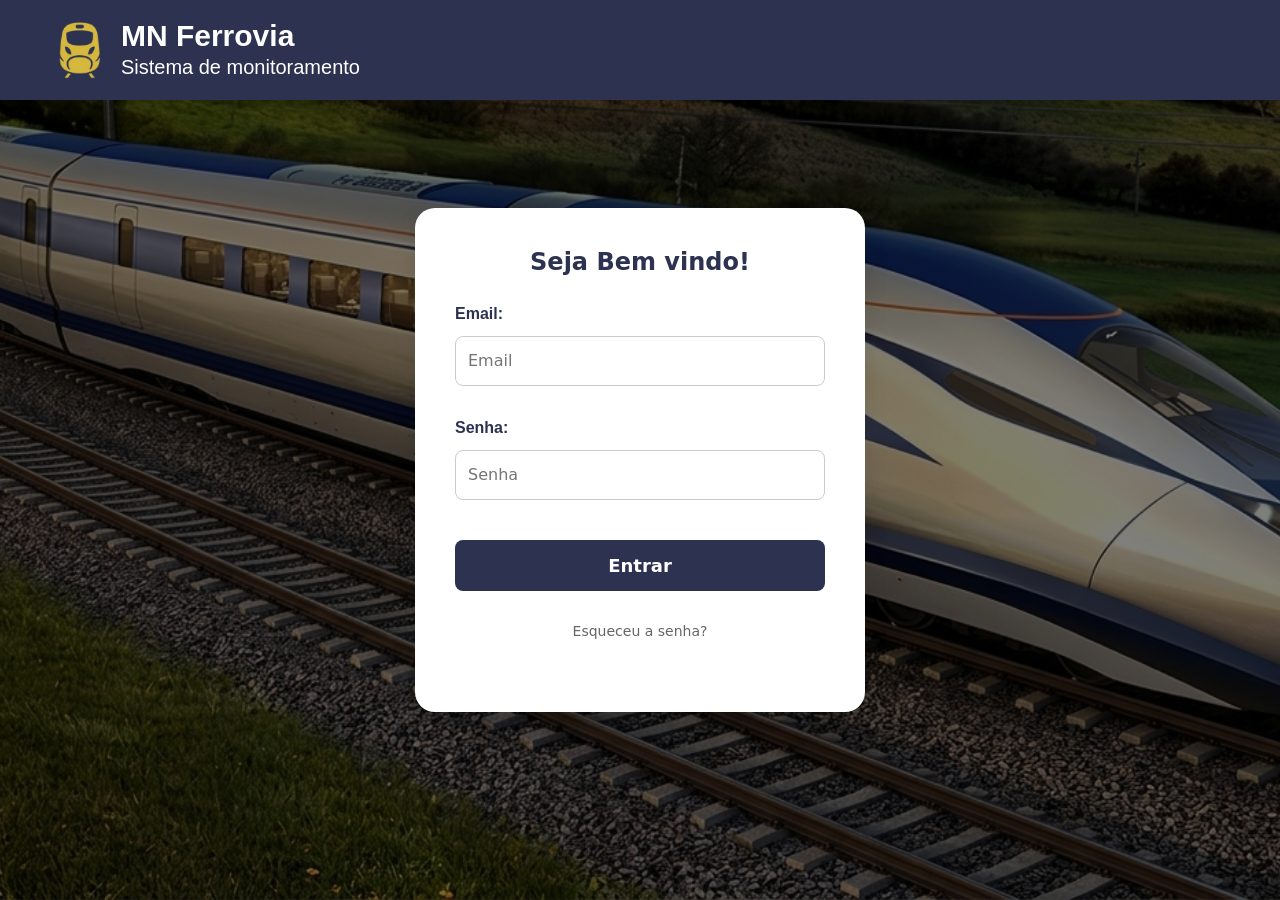
<file: index.html>
<html lang="en">
<head>
    <meta charset="UTF-8">
    <meta name="viewport" content="width=device-width, initial-scale=1.0">
    <title>Document</title>
</head>
<body>

    <script>
        window.location.href = "public/tela-login.html";
    </script>

</body>
</html>
</file>
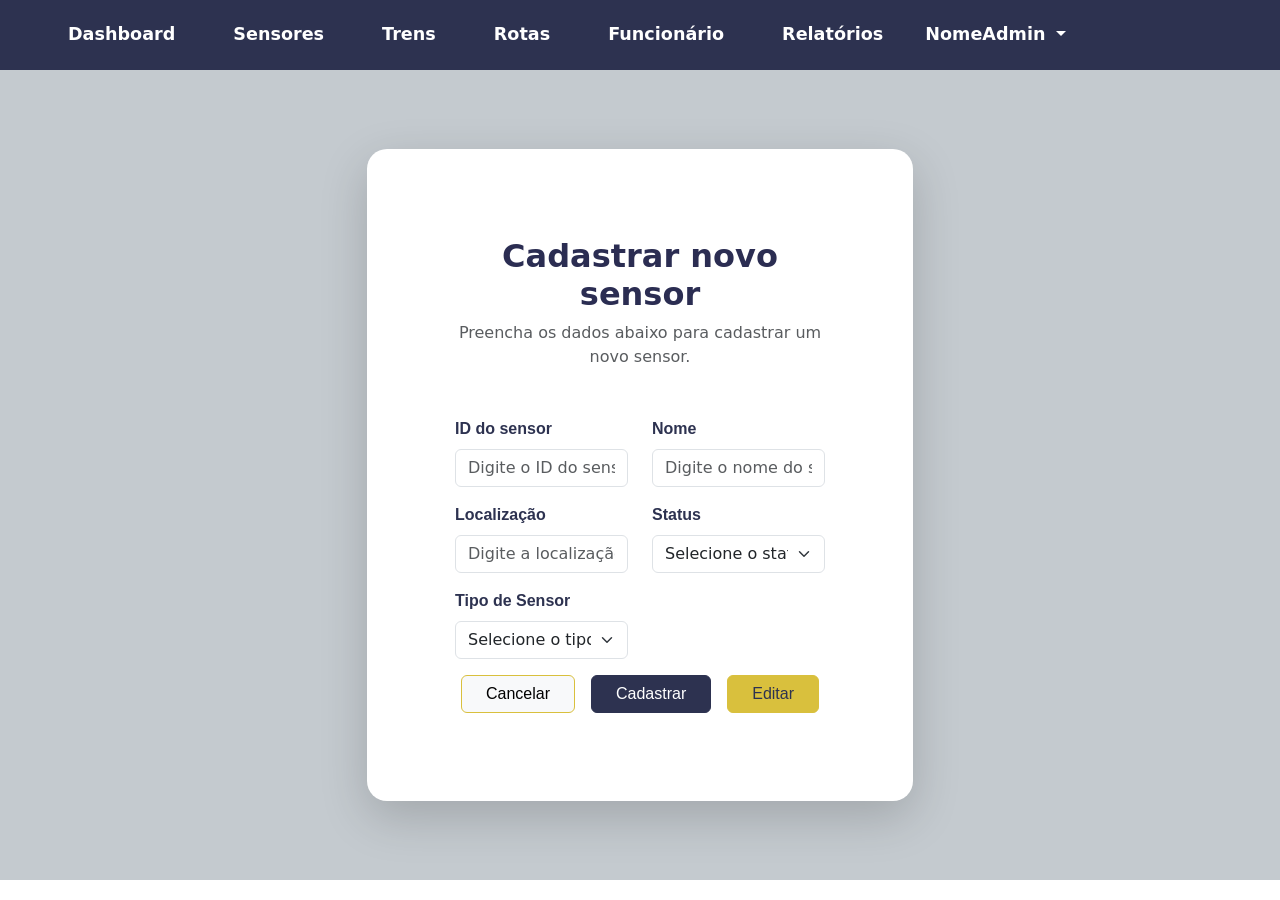
<file: public/cadastro-sensores.html>
<!DOCTYPE html>
<html lang="en">

<head>
    <meta charset="UTF-8">
    <meta name="viewport" content="width=device-width, initial-scale=1.0">
    <title>Cadastro de Sensores</title>
    <link href="https://cdn.jsdelivr.net/npm/bootstrap@5.3.8/dist/css/bootstrap.min.css" rel="stylesheet"
        integrity="sha384-sRIl4kxILFvY47J16cr9ZwB07vP4J8+LH7qKQnuqkuIAvNWLzeN8tE5YBujZqJLB" crossorigin="anonymous">
    <link rel="stylesheet" href="../assets/style/style.css">
</head>

<body class="pagina-cadastro-sensores">
    <nav class="navbar navbar-expand-lg navbar-dark">
        <div class="container-fluid">
            <button class="navbar-toggler" type="button" data-bs-toggle="collapse" data-bs-target="#navbarNav"
                aria-controls="navbarNav" aria-expanded="false" aria-label="Toggle navigation">
                <span class="navbar-toggler-icon"></span>
            </button>
            <div class="collapse navbar-collapse justify-content-between" id="navbar-Nav">
                <ul class="navbar-nav me-auto">
                    <li class="nav-item mx-3">
                        <a class="nav-link" href="tela-geral-home.html">Dashboard</a>
                    </li>
                    <li class="nav-item mx-3">
                        <a class="nav-link" href="tela-lista-sensores.html">Sensores</a>
                    </li>
                    <li class="nav-item mx-3">
                        <a class="nav-link" href="tela-lista-trens.html">Trens</a>
                    </li>
                    <li class="nav-item mx-3">
                        <a class="nav-link" href="tela-lista-rotas.html">Rotas</a>
                    </li>
                    <li class="nav-item mx-3">
                        <a class="nav-link" href="funcionarios-cadastrados.html">Funcionário</a>
                    </li>
                    <li class="nav-item mx-3">
                        <a class="nav-link" href="tela-relatorios.html">Relatórios</a>
                    </li>

                    <li class="nav-item dropdown">
                        <a class="nav-link dropdown-toggle" href="#" role="button" data-bs-toggle="dropdown"
                            aria-expanded="false">
                            NomeAdmin
                        </a>
                        <ul class="dropdown-menu">
                            <li><a class="dropdown-item" href="tela-login.html">Sair</a></li>
                        </ul>
                    </li>
                </ul>
            </div>
        </div>
    </nav>


   <div class="d-flex align-items-center justify-content-center pagina-cadastro-container">

        <div class="container">
            <div class="row justify-content-center">
                <div class="col-12 col-md-8 col-lg-6">

                    <div class="card shadow-lg border-0 card-cadastro">

                        <div class="card-body p-5">

                            <h2 class="card-title text-center fw-bold mb-2">Cadastrar novo sensor</h2>
                            <p class="text-center text-muted mb-5">Preencha os dados abaixo para cadastrar um novo sensor.</p>

                            <form id="form-cadastro">
                                <div class="row mb-3">
                                    <div class="col-md-6">
                                        <label class="form-label fw-bold">ID do sensor</label>
                                        <input type="text" id="id-sensor" class="form-control" placeholder="Digite o ID do sensor">
                                    </div>
                                    <div class="col-md-6">
                                        <label class="form-label fw-bold">Nome</label>
                                        <input type="text" id="nome-sensor" class="form-control" placeholder="Digite o nome do sensor">
                                    </div>
                                </div>

                                <div class="row mb-3">
                                    <div class="col-md-6">
                                        <label class="form-label fw-bold">Localização</label>
                                        <input type="text" id="localizacao-cadastro" class="form-control" placeholder="Digite a localização">
                                    </div>
                                    <div class="col-md-6">
                                        <label class="form-label fw-bold">Status</label>
                                        <select id="status-cadastro" class="form-select">
                                            <option value="" selected>Selecione o status</option>
                                            <option value="Ativo">Ativo</option>
                                            <option value="Inativo">Inativo</option>
                                        </select>
                                    </div>
                                </div>

                                <div class="row mb-3">
                                    <div class="col-md-6">
                                        <label class="form-label fw-bold">Tipo de Sensor</label>
                                        <select id="tipo-sensor" class="form-select">
                                            <option value="" selected>Selecione o tipo de sensor</option>
                                            <option value="Temperatura">Temperatura</option>
                                            <option value="Velocidade">Velocidade</option>
                                            <option value="Localizador">Localizador</option>
                                        </select>
                                    </div>
                                </div>

                                <div class="d-flex justify-content-center gap-3">
                                    <button type="button" id="botao-cancelar" class="btn btn-light border btn-custom">Cancelar</button>
                                    <button type="submit" id="envio-cadastro" class="btn btn-primary btn-custom">Cadastrar</button>
                                    <button type="button" id="botao-visualizar" class="btn btn-secondary btn-custom">Editar</button>
                                </div>
                            </form>

                        </div>
                    </div>
                </div>
            </div>
        </div>
    </div>
</file>
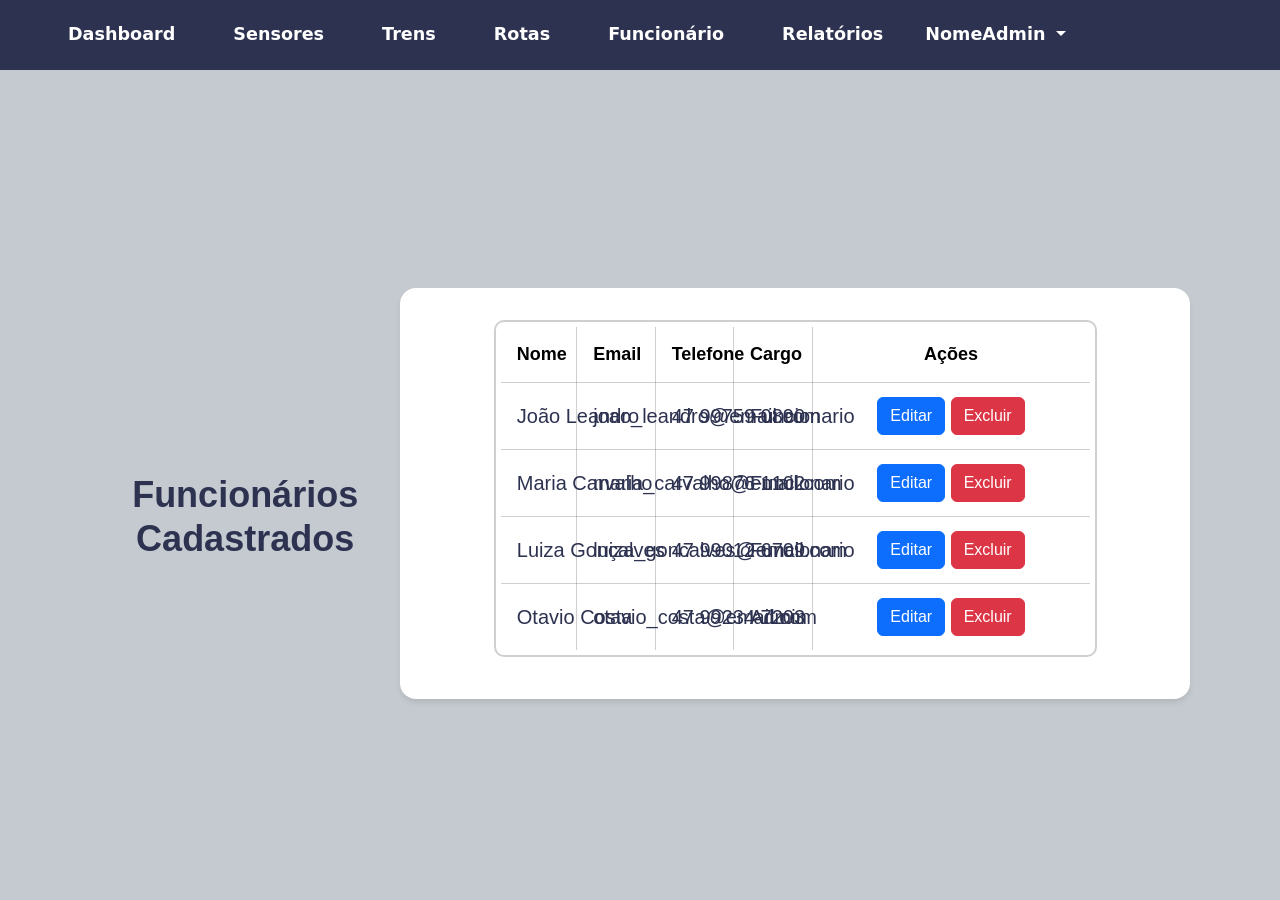
<file: public/funcionarios-cadastrados.html>
<!DOCTYPE html>
<html lang="en">

<head>
    <meta charset="UTF-8">
    <meta name="viewport" content="width=device-width, initial-scale=1.0">
    <title>Funcionários Cadastrados</title>
    <link href="https://cdn.jsdelivr.net/npm/bootstrap@5.3.8/dist/css/bootstrap.min.css" rel="stylesheet"
        integrity="sha384-sRIl4kxILFvY47J16cr9ZwB07vP4J8+LH7qKQnuqkuIAvNWLzeN8tE5YBujZqJLB" crossorigin="anonymous">
    <link rel="stylesheet" href="../assets/style/style.css">
</head>

<body class="pagina-funcionarios-cadastrados">
   <nav class="navbar navbar-expand-lg navbar-dark">
        <div class="container-fluid">
            <button class="navbar-toggler" type="button" data-bs-toggle="collapse" data-bs-target="#navbarNav"
                aria-controls="navbarNav" aria-expanded="false" aria-label="Toggle navigation">
                <span class="navbar-toggler-icon"></span>
            </button>
            <div class="collapse navbar-collapse justify-content-between" id="navbar-Nav">
                <ul class="navbar-nav me-auto">
                    <li class="nav-item mx-3">
                        <a class="nav-link" href="tela-geral-home.html">Dashboard</a>
                    </li>
                    <li class="nav-item mx-3">
                        <a class="nav-link" href="tela-lista-sensores.html">Sensores</a>
                    </li>
                    <li class="nav-item mx-3">
                        <a class="nav-link" href="tela-lista-trens.html">Trens</a>
                    </li>
                    <li class="nav-item mx-3">
                        <a class="nav-link" href="tela-lista-rotas.html">Rotas</a>
                    </li>
                    <li class="nav-item mx-3">
                        <a class="nav-link" href="funcionarios-cadastrados.html">Funcionário</a>
                    </li>
                    <li class="nav-item mx-3">
                        <a class="nav-link" href="tela-relatorios.html">Relatórios</a>
                    </li>

                    <li class="nav-item dropdown">
                        <a class="nav-link dropdown-toggle" href="#" role="button" data-bs-toggle="dropdown"
                            aria-expanded="false">
                            NomeAdmin
                        </a>
                        <ul class="dropdown-menu">
                            <li><a class="dropdown-item" href="tela-login.html">Sair</a></li>
                        </ul>
                    </li>
                </ul>
            </div>
        </div>
    </nav>


    <main class="container mt-4">
        <h1>Funcionários Cadastrados</h1>
        <hr class="linha-decorativa-2">
        <div class="container-branco">
            <div class="borda-tabela">
                <table class="table table-bordered">
                    <thead>
                        <tr>
                            <th>Nome</th>
                            <th>Email</th>
                            <th>Telefone</th>
                            <th>Cargo</th>
                            <th>Ações</th>
                        </tr>
                    </thead>
                    <tbody>
                        <tr>
                            <td>João Leandro</td>
                            <td>joao_leandro@email.com</td>
                            <td>47 99759 0890</td>
                            <td>Funcionario</td>
                            <td>
                                <button class="btn btn-primary">Editar</button>
                                <button class="btn btn-danger">Excluir</button>
                            </td>
                        </tr>
                        <tr>
                            <td>Maria Carvalho</td>
                            <td>maria_carvalho@email.com</td>
                            <td>47 99876 1102</td>
                            <td>Funcionario</td>
                            <td>
                                <button class="btn btn-primary">Editar</button>
                                <button class="btn btn-danger">Excluir</button>
                            </td>
                        </tr>
                        <tr>
                            <td>Luiza Gonçalves</td>
                            <td>luiza_goncalves@email.com</td>
                            <td>47 99012 6709</td>
                            <td>Funcionario</td>
                            <td>
                                <button class="btn btn-primary">Editar</button>
                                <button class="btn btn-danger">Excluir</button>
                            </td>
                        </tr>
                        <tr>
                            <td>Otavio Costa</td>
                            <td>otavio_costa@email.com</td>
                            <td>47 99234 7203</td>
                            <td>Admin</td>
                            <td>
                                <button class="btn btn-primary">Editar</button>
                                <button class="btn btn-danger">Excluir</button>
                            </td>
                        </tr>
                    </tbody>
                </table>
            </div>
        </div>
    </main>
</body>

</html>
</file>
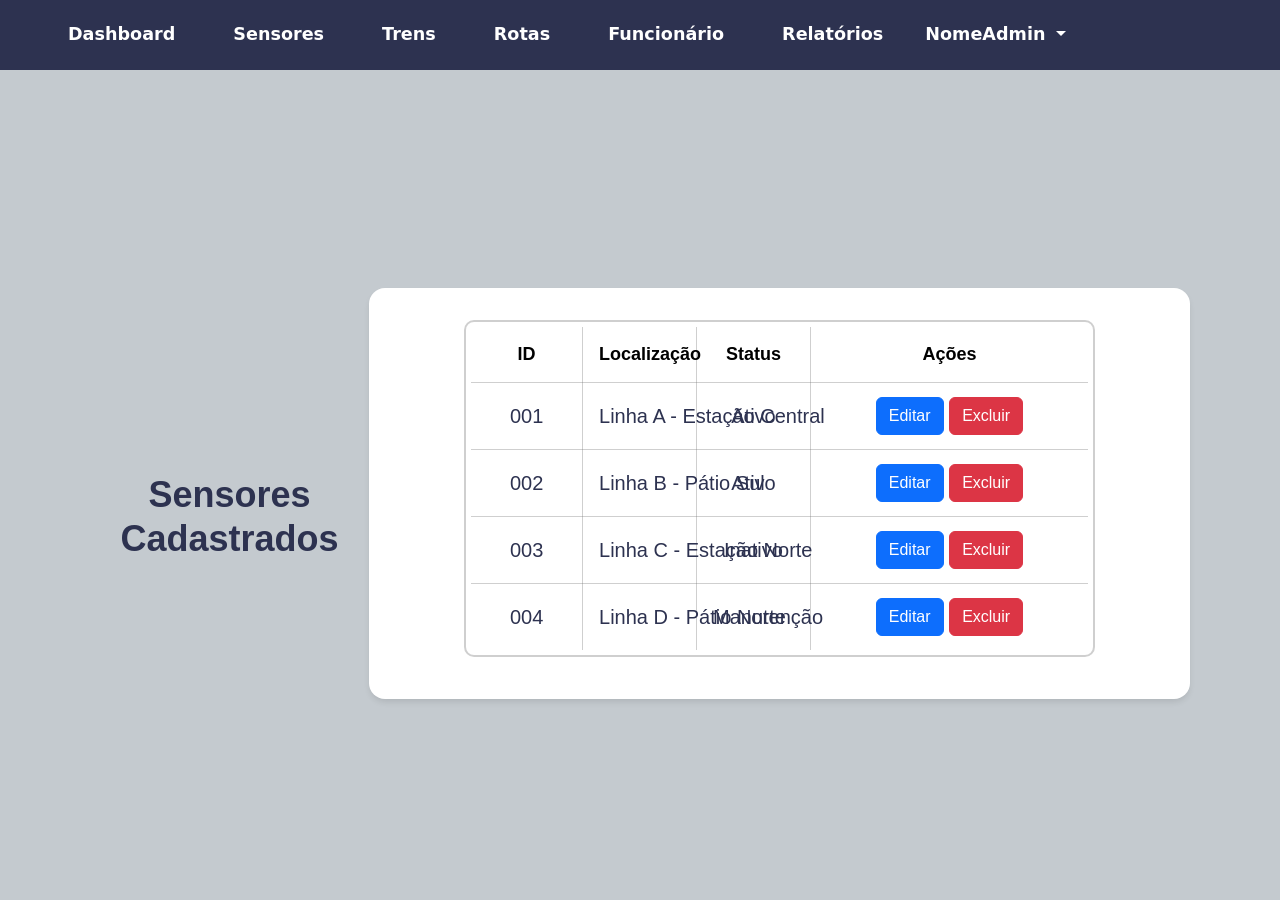
<file: public/tela-lista-sensores.html>
<!DOCTYPE html>
<html lang="en">

<head>
    <meta charset="UTF-8">
    <meta name="viewport" content="width=device-width, initial-scale=1.0">
    <title>Funcionários Cadastrados</title>
    <link href="https://cdn.jsdelivr.net/npm/bootstrap@5.3.8/dist/css/bootstrap.min.css" rel="stylesheet"
        integrity="sha384-sRIl4kxILFvY47J16cr9ZwB07vP4J8+LH7qKQnuqkuIAvNWLzeN8tE5YBujZqJLB" crossorigin="anonymous">
    <link rel="stylesheet" href="../assets/style/style.css">
</head>

<body class="pagina-funcionarios-cadastrados">
    <nav class="navbar navbar-expand-lg navbar-dark">
        <div class="container-fluid">
            <button class="navbar-toggler" type="button" data-bs-toggle="collapse" data-bs-target="#navbarNav"
                aria-controls="navbarNav" aria-expanded="false" aria-label="Toggle navigation">
                <span class="navbar-toggler-icon"></span>
            </button>
            <div class="collapse navbar-collapse justify-content-between" id="navbar-Nav">
                <ul class="navbar-nav me-auto">
                    <li class="nav-item mx-3">
                        <a class="nav-link" href="tela-geral-home.html">Dashboard</a>
                    </li>
                    <li class="nav-item mx-3">
                        <a class="nav-link" href="tela-lista-sensores.html">Sensores</a>
                    </li>
                    <li class="nav-item mx-3">
                        <a class="nav-link" href="tela-lista-trens.html">Trens</a>
                    </li>
                    <li class="nav-item mx-3">
                        <a class="nav-link" href="tela-lista-rotas.html">Rotas</a>
                    </li>
                    <li class="nav-item mx-3">
                        <a class="nav-link" href="funcionarios-cadastrados.html">Funcionário</a>
                    </li>
                    <li class="nav-item mx-3">
                        <a class="nav-link" href="tela-relatorios.html">Relatórios</a>
                    </li>

                    <li class="nav-item dropdown">
                        <a class="nav-link dropdown-toggle" href="#" role="button" data-bs-toggle="dropdown"
                            aria-expanded="false">
                            NomeAdmin
                        </a>
                        <ul class="dropdown-menu">
                            <li><a class="dropdown-item" href="tela-login.html">Sair</a></li>
                        </ul>
                    </li>
                </ul>
            </div>
        </div>
    </nav>


    <main class="container mt-4">
        <h1>Sensores Cadastrados</h1>
        <hr class="linha-decorativa-2">
        <div class="container-branco">
            <div class="borda-tabela">
                <table class="table table-bordered">
                    <thead>
                        <tr>
                            <th>ID</th>
                            <th>Localização</th>
                            <th>Status</th>
                            <th>Ações</th>
                        </tr>
                    </thead>
                    <tbody>
                        <tr>
                            <td>001</td>
                            <td>Linha A - Estação Central</td>
                            <td>Ativo</td>
                            <td>
                                <button class="btn btn-primary">Editar</button>
                                <button class="btn btn-danger">Excluir</button>
                            </td>
                        </tr>
                        <tr>
                            <td>002</td>
                            <td>Linha B - Pátio Sul</td>
                            <td>Ativo</td>
                            <td>
                                <button class="btn btn-primary">Editar</button>
                                <button class="btn btn-danger">Excluir</button>
                            </td>
                        </tr>
                        <tr>
                            <td>003</td>
                            <td>Linha C - Estação Norte</td>
                            <td>Inativo</td>
                            <td>
                                <button class="btn btn-primary">Editar</button>
                                <button class="btn btn-danger">Excluir</button>
                            </td>
                        </tr>
                        <tr>
                            <td>004</td>
                            <td>Linha D - Pátio Norte</td>
                            <td>Manutenção</td>
                            <td>
                                <button class="btn btn-primary">Editar</button>
                                <button class="btn btn-danger">Excluir</button>
                            </td>
                        </tr>
                    </tbody>
                </table>
            </div>
        </div>
    </main>
</body>

</html>
</file>
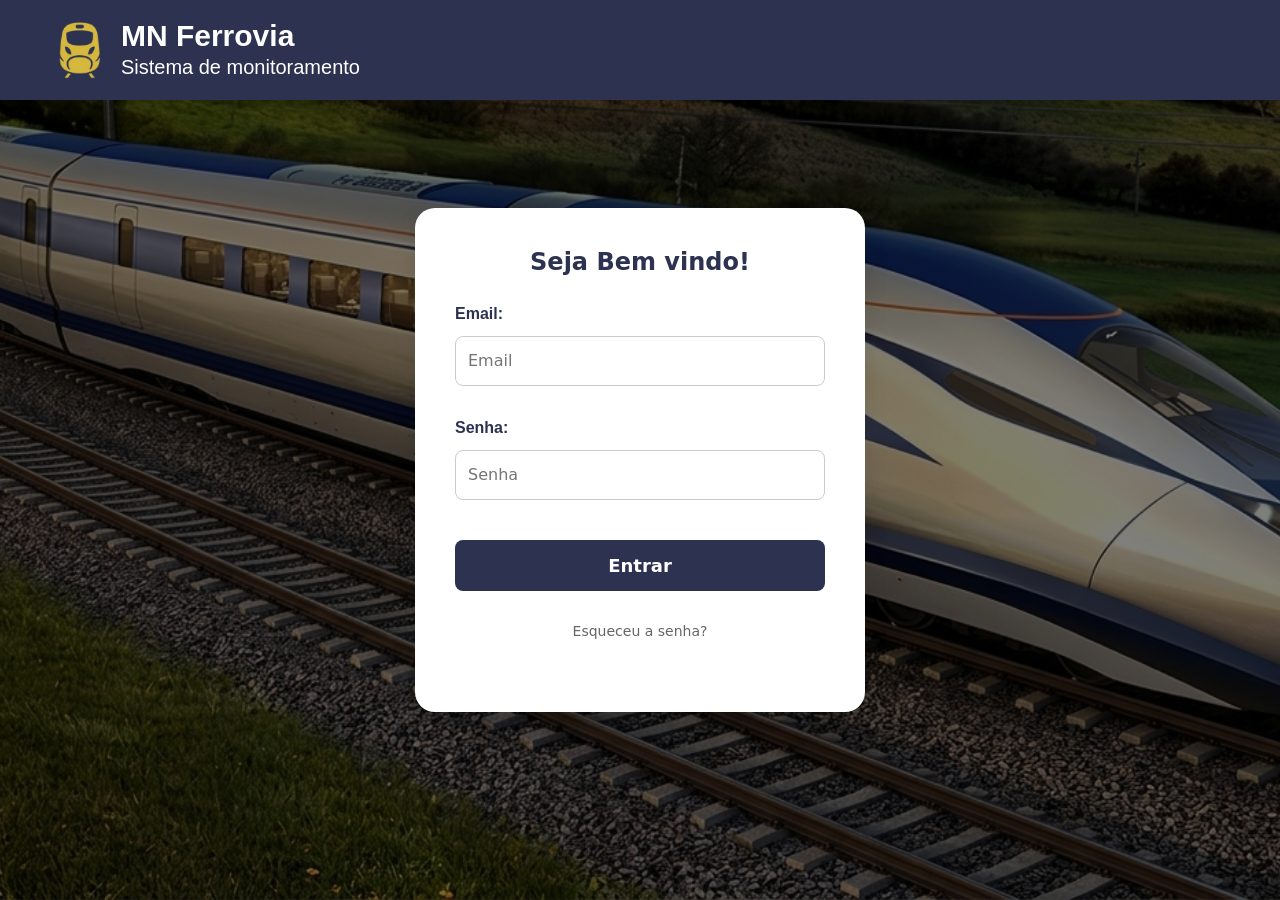
<file: public/tela-login.html>
<html lang="en">

<head>
    <meta charset="UTF-8">
    <meta name="viewport" content="width=device-width, initial-scale=1.0">
    <title>Tela de Login</title>
    <link href="https://cdn.jsdelivr.net/npm/bootstrap@5.3.8/dist/css/bootstrap.min.css" rel="stylesheet"
        integrity="sha384-sRIl4kxILFvY47J16cr9ZwB07vP4J8+LH7qKQnuqkuIAvNWLzeN8tE5YBujZqJLB" crossorigin="anonymous">
    <link rel="stylesheet" href="../assets/style/style.css">
</head>

<body class="pagina_login">

    <header class="meu_header">

        <div class="cabecalho">
            <img src="../assets/img/tela-login/imagem trem.png" alt="imagem do trem" class="imagem_trem">
            <div class="texto_cabecalho">
                <h1 class="titulo_mn">MN Ferrovia</h1>
                <p class="subtitulo_mn">Sistema de monitoramento</p>
            </div>
        </div>
    </header>

    <main class="main_content container-fluid">
        <div class="text-end">
            <h2 id="titulo">Seja Bem vindo!</h2>
            <form id="form-login">
                <div id="c-email" class="conjunto">
                    <label for="email">Email:</label>
                    <input type="email" id="email" placeholder="Email" required>
                </div>
                <div id="c-senha" class="conjunto">
                    <label for="senha">Senha:</label>
                    <input type="password" id="senha" placeholder="Senha" required>
                </div>
                <button id="botao-envio" type="submit">Entrar</button>

                <div id="mensagem"></div>
                <div class="toggle" id="toggle">
                    <p> Esqueceu a senha?</p>
            </form>
        </div>
        </div>
    </main>

    <footer>

    </footer>


    <script src="../script/tela-login.js"></script>
    <script src="https://cdn.jsdelivr.net/npm/bootstrap@5.3.8/dist/js/bootstrap.bundle.min.js"
        integrity="sha384-FKyoEForCGlyvwx9Hj09JcYn3nv7wiPVlz7YYwJrWVcXK/BmnVDxM+D2scQbITxI"
        crossorigin="anonymous"></script>

</body>

</html>
</file>
<file: assets/style/style.css>
:root {
    --cor-fundo-1: #2D3250;
    --cor-fundo-2: #c4cacf;
    --cor-fundo-3: #d9c03d;
    --cor-fundo-4: #ffffff;
    --cor-texto-1: #ffffff;
    --cor-texto-2: #2d3250;


}

.pagina_login {
    background-image: url('../img/tela-login/imagem-de-fundo.png');
    background-size: cover;
    background-position: center;
    background-image: linear-gradient(rgba(0, 0, 0, 0.5), rgba(0, 0, 0, 0.5)), url('../img/tela-login/imagem-de-fundo.png');
    margin: 0;
    padding: 0;
    display: flex;
    flex-direction: column;
    /* Header em cima, Form embaixo */
    min-height: 100vh;
    box-sizing: border-box;
}

.meu_header {
    background-color: var(--cor-fundo-1);
    /* Seu azul #2D3250 */
    width: 100%;
    padding: 15px 40px;
    display: flex;
    align-items: center;
}

.cabecalho {
    display: flex;
    align-items: center;
}

.bloco-texto {
    display: flex;
    flex-direction: column;
    gap: 5px;
}

.titulo_mn {
    color: var(--cor-texto-1) !important;
    font-size: 30px;
    font-weight: bold;
    margin: 0;
    /* Remove o espaço extra que empurra o texto */
    line-height: 1.1;
    /* Ajusta a altura da linha para ficarem próximos */
    font-family: 'Verdana', sans-serif;

}

.subtitulo_mn {
    color: var(--cor-texto-1) !important;
    font-size: 20px;
    margin: 0;
    /* Remove o espaço extra */
    font-weight: none;
    font-family: 'Trebuchet MS', sans-serif;
}

.imagem_trem {
    height: 70px;
    /* Ajuste conforme o tamanho do seu ícone */
    width: auto;
}

.main_content {
    display: flex !important;
    justify-content: center !important;
    /* Empurra todo o conteúdo para a DIREITA */
    align-items: center;
    /* Centraliza verticalmente */
    min-height: 80vh;
    /* Garante altura para centralizar */

    /* Dá uma margem da borda direita da tela */
}

/* Estilo do Card (Container do Form) */
.text-end {
    background-color: var(--cor-fundo-4);
    width: 100%;
    max-width: 450px;
    padding: 40px;
    border-radius: 20px;
    box-shadow: 0 10px 25px rgba(0, 0, 0, 0.1);
    z-index: 2;
    /* Garante que o card fique acima da imagem do trem */
}

/* Título dentro do form */
#titulo {
    color: var(--cor-texto-2);
    margin-bottom: 25px;
    font-size: 24px;
    font-weight: bold;
    text-align: center;
}

/* Espaçamento dos blocos de input */
#form-login div {
    margin-bottom: 30px;
}

/* Estilo das Labels */
label {
    display: block;
    margin-bottom: 10px;
    color: var(--cor-texto-2);
    font-weight: bold;
    text-align: left;
    font-family: 'Trebuchet MS', sans-serif;
}

/* Estilo das Caixas de Entrada */
input {
    width: 100%;
    padding: 12px;
    border: 1px solid #ccc;
    border-radius: 8px;
    font-size: 16px;
}

/* Estilo do Botão */
#botao-envio {
    width: 100%;
    padding: 12px;
    background-color: var(--cor-fundo-1);
    color: var(--cor-texto-1);
    border: none;
    border-radius: 8px;
    font-size: 18px;
    font-weight: bold;
    cursor: pointer;
    margin-top: 10px;
}

/* Link de esqueceu a senha */
.toggle {
    text-align: center;
    margin-top: 15px;
    color: #666;
    font-size: 14px;
}

/*-----------------------------------------------------------------------------------------------------------------------------------------------------------------------------*/

/*Tela de cadastro de funcionário*/

.pagina_cadastro_user {
    background: var(--cor-fundo-2) !important;
    margin: 0;
    padding: 0;
    display: flex;
    flex-direction: column;
    /* Header em cima, Form embaixo */
    min-height: 100vh;
    box-sizing: border-box;
}

.card-cadastro {
    background-color: var(--cor-fundo-4);
    width: 100%;
    max-width: 600px;
    padding: 40px;
    border-radius: 20px;
    box-shadow: 0 10px 25px rgba(0, 0, 0, 0.219);
    margin: auto;
}

/*-----------------------------------------------------------------------------------------------------------------------------------------------------------------------------*/

/*Tela home */


.pagina-home {
    background-color: #d2d4d6 !important;
    margin: 0;
    padding: 0;
    width: 100%;
    min-height: 100vh;
    color: #2d3250;
}

.navbar {
    background-color: #2d3250 !important;
    padding: 16px 32px;
    width: 100%;
    min-height: 70px;
}

.navbar-nav {
    color: #fff !important;
    font-weight: bold;
    font-size: 22px;
    gap: 10px;
    align-items: center;
}

.navbar-nav .nav-link {
    color: #fff !important;
    font-size: 1.1rem;
    line-height: 1.2;
}

.navbar-nav .nav-link:hover {
    color: #d9c03d !important;
}

.container-principal {
    max-width: 1300px;
    margin: 0 auto;
    padding: 20px 20px 50px;
    padding-top: 90px;
}

.welcome-panel {
    padding-left: 24px;
    margin-top: 0;
    margin-bottom: 26px;
    display: flex;
    flex-direction: column;
    align-items: center;
    text-align: center;
}

.boas-vindas {
    color: #2d3250;
    font-size: clamp(2.2rem, 3vw, 4rem);
    font-family: 'Verdana', sans-serif;
    font-weight: 700;
    line-height: 1.05;
    margin: 0;
}

.texto-home {
    color: #2d3250;
    font-size: clamp(1.7rem, 2vw, 2.7rem);
    font-family: 'Trebuchet MS', sans-serif;
    font-weight: 600;
    margin: 16px 0 0;
}

.linha-decorativa {
    border: none;
    height: 4px;
    background-color: #d9c03d;
    width: 110px;
    margin: 26px auto 0;
}

.dashboard-row {
    display: flex;
    align-items: stretch;
    justify-content: center;
    gap: 28px;
    margin-top: 14px;
}

.weather-card {
    flex: 1.25;
    background: linear-gradient(180deg, rgba(255,255,255,0.92), rgba(245,246,250,0.82));
    border: 1px solid rgba(45, 50, 80, 0.08);
    border-radius: 26px;
    padding: 22px 26px 18px;
    box-shadow: 0 18px 34px rgba(45, 50, 80, 0.08);
}

.report-panel {
    flex: 1;
    min-height: 220px;
    background: linear-gradient(180deg, rgba(255,255,255,0.86), rgba(245,246,250,0.76));
    border: 1px solid rgba(45, 50, 80, 0.08);
    border-radius: 26px;
    box-shadow: 0 18px 34px rgba(45, 50, 80, 0.07);
    padding: 24px 26px 18px;
    position: relative;
}

.report-panel h3 {
    margin: 0;
    font-size: clamp(2rem, 2vw, 2.8rem);
    color: #2d3250;
    font-weight: 700;
}

.report-graphic {
    display: grid;
    grid-template-columns: 1.5fr 1fr;
    align-items: center;
    gap: 12px;
    margin-top: 14px;
}

.line-chart {
    position: relative;
    height: 110px;
    border-left: 1px solid rgba(45, 50, 80, 0.35);
    border-bottom: 1px solid rgba(45, 50, 80, 0.35);
    background: linear-gradient(to top, rgba(45, 50, 80, 0.04), rgba(45, 50, 80, 0));
    border-radius: 10px;
    overflow: hidden;
}

.line-chart svg {
    width: 100%;
    height: 100%;
    display: block;
}

.chart-legend {
    display: flex;
    flex-direction: column;
    align-items: flex-start;
    gap: 8px;
    font-size: 0.8rem;
    color: #2d3250;
    font-weight: 600;
}

.legend-item {
    display: flex;
    align-items: center;
    gap: 8px;
}

.legend-item span {
    width: 12px;
    height: 12px;
    border-radius: 50%;
    display: inline-block;
}

.carousel-card,
.card-botao {
    background: linear-gradient(180deg, rgba(255,255,255,0.9), rgba(245,246,250,0.75)) !important;
    border: 1px solid rgba(45, 50, 80, 0.08) !important;
    border-radius: 22px !important;
    box-shadow: 0 14px 28px rgba(45, 50, 80, 0.08);
}

.card-botao {
    width: 260px;
    height: 210px;
    display: flex;
    align-items: center;
    justify-content: center;
    padding: 0;
    margin-top: 8px;
    overflow: hidden;
    transition: transform .2s ease, box-shadow .2s ease, border-color .2s ease;
}
.card-botao:hover {
    transform: translateY(-5px);
    box-shadow: 0 18px 28px rgba(45, 50, 80, 0.12);
    border-color: rgba(86, 96, 164, 0.2) !important;
}

.card-botao img {
    width: 100%;
    height: 100%;
    object-fit: cover;
    display: block;
    filter: drop-shadow(0 8px 12px rgba(45, 50, 80, 0.08));
}

.botoes-home {
    display: flex;
    justify-content: center;
    flex-wrap: nowrap;
    gap: 26px;
    margin-top: 32px;
}
.weather-header {
    display: flex;
    align-items: center;
    justify-content: space-between;
    gap: 16px;
}

.weather-label {
    margin: 0 0 8px;
    font-size: 0.75rem;
    font-weight: 700;
    letter-spacing: 0.14em;
    text-transform: uppercase;
    color: #58637f;
}

.weather-title {
    margin: 0;
    color: #2d3250;
   
    font-weight: 700;
    line-height: 1.08;
}

.weather-badge {
    background: #d9c03d;
    color: #2d3250;
    border-radius: 999px;
    padding: 8px 16px;
    font-weight: 700;
    font-size: 0.8rem;
}

.weather-temp {
    font-size: clamp(2rem, 2.6vw, 2.8rem);
    font-weight: 800;
    color: #2d3250;
    line-height: 1;
    letter-spacing: -0.04em;
}

.weather-condition {
    color: #2d3250;
    font-size: clamp(0.95rem, 1.3vw, 1.5rem);
    font-weight: 700;
    margin: 0;
}

.weather-meta {
    color: #4d5670;
    font-size: 0.95rem;
    margin: 0;
}

@media (max-width: 767px) {
    .navbar {
        padding: 14px 18px;
    }

    .navbar-nav {
        font-size: 1rem;
    }

    .dashboard-main {
        flex-direction: column;
        align-items: flex-start;
    }

    .report-panel {
        width: 100%;
    }

    .welcome-panel {
        padding-left: 0;
    }

    .weather-header {
        flex-direction: column;
        align-items: flex-start;
    }
}
/*-----------------------------------------------------------------------------------------------------------------------------------------------------------------------------*/

/* Tela de funcionários cadastrados */

.pagina-funcionarios-cadastrados {
    background-color: var(--cor-fundo-2) !important;
}

table {

    margin-top: 2%;
    width: 100%;
    /* Ou a largura que você já estiver usando */
    border-radius: 15px;
    /* Altere o valor (ex: 8px, 12px, 16px) para controlar o arredondamento */
    overflow: hidden;
    /* Impede que o fundo das células passe por cima do arredondamento */
    border: 5px solid #727070;
    /* Adiciona uma borda para destacar o arredondamento */
    border-collapse: collapse;
}

.container-branco {
    background-color: #ffffff;
    border-radius: 16px;
    padding: 8%;
    box-shadow: 0 4px 6px -1px rgba(0, 0, 0, 0.1);
}

/* Esta classe resolve o problema do navegador ignorar o arredondamento da tabela */
.borda-tabela {
    border: 2px solid #72707056;
    /* A borda externa cinza que sumiu */
    border-radius: 10px;
    /* O arredondamento da tabela */
    overflow-x: auto;
    /* Corta as células para seguirem o arredondamento */
}

.borda-tabela table {
    border-collapse: collapse;
    width: 100%;
    table-layout: fixed;
}

/* Linhas apenas internas */
.borda-tabela th,
.borda-tabela td {
    border-bottom: 1px solid #72707056;
    border-right: 1px solid #72707056;
    padding: 14px 16px;
    vertical-align: middle;
    overflow-wrap: break-word;
}

.borda-tabela th:last-child,
.borda-tabela td:last-child {
    border-right: none;
    width: 260px;
    min-width: 260px;
    max-width: 260px;
    white-space: nowrap;
}

.borda-tabela tr:last-child td {
    border-bottom: none;
}

/* Garante que a tabela interna se ajuste ao container */
.container-branco table {
    width: 100%;
    border-collapse: collapse;
    table-layout: fixed;
}

/* Aplica a linha vertical tanto no cabeçalho quanto no corpo da tabela */
th,
td {
    border-right: 3px solid #72707056;
    padding: 14px 16px;
    text-align: left;
    white-space: nowrap;
    vertical-align: middle;
}

.btn-acao {
    white-space: nowrap;
    min-width: 72px;
    padding: 6px 10px;
    font-size: 0.78rem;
    text-align: center;
    line-height: 1.2;
}

.acao-tabela {
    display: flex;
    align-items: center;
    justify-content: center;
    gap: 8px;
    flex-wrap: wrap;
    width: 100%;
    max-width: 200px;
    margin: 0 auto;
    text-align: center;
    padding: 2px 0;
    min-height: 60px;
}

.acao-tabela .btn-acao {
    flex: 0 0 calc(50% - 4px);
    min-width: 0;
    margin: 0;
    padding: 6px 8px;
    font-size: 0.8rem;
}

.acao-tabela .btn-acao:last-child {
    flex-basis: 100%;
    width: 100%;
    display: block;
    margin-top: 2px;
}

/* IMPORTANTE: Remove a linha vertical da última coluna (Ações) */
th:last-child,
td:last-child {
    border-right: none;
}

.borda-tabela th:last-child,
.borda-tabela td:last-child {
    width: 280px;
    min-width: 280px;
    max-width: 280px;
    white-space: nowrap;
}

th {
    font-family: 'Verdana', sans-serif;
    font-size: 18px;
    text-align: center;
    color: var(--cor-texto-2);
}

td {
    font-family: 'Trebuchet MS', sans-serif;
    font-size: 20px;
    color: var(--cor-texto-2);
    text-align: center;
}

.container h1 {
    color: var(--cor-texto-2);
    font-size: 36px;
    font-family: 'Verdana', sans-serif;
    font-weight: bold;
    margin-top: 5%;
    text-align: center;
}

.linha-decorativa-2 {
    border: none;
    /* Remove a borda padrão do navegador */
    height: 4px;
    /* Espessura da linha */
    background-color: var(--cor-fundo-3);
    /* Cor da linha */
    opacity: 1;
    /* Garante que o Bootstrap não mude a opacidade dela */
    margin: 30px 0;
    /* Espaçamento */
    max-width: 10%;
    margin-left: auto;
    /* Centraliza a linha horizontalmente */
    margin-right: auto;
    /* Centraliza a linha horizontalmente */
}

/*------------------------------------------------------------------------------------------------------------------------------------------------------------------------------*/

/*Cadastro de sensores*/

/* Configurações Globais e Resets */
.pagina-cadastro-sensores {
    margin: 0;
    padding: 0;
    width: 100%;
}

/* Container Principal da Tela de Cadastro */
.pagina-cadastro-container {
    min-height: 90vh;
    background-color: #c4cacf;
    padding: 20px;
}

/* Card do Formulário */
.card-cadastro {
    border-radius: 20px;
}

/* Tipografia Comum dos Botões */
.btn-custom {
    font-family: 'Trebuchet MS', sans-serif;
    padding-left: 1.5rem !important;  /* Equivalente ao px-4 do Bootstrap */
    padding-right: 1.5rem !important; /* Equivalente ao px-4 do Bootstrap */
}

/* Botão Cancelar */
#botao-cancelar {
    border-color: #d9c03d !important;
}

/* Botão Cadastrar (Enviar) */
#envio-cadastro {
    background-color: #2D3250 !important;
    border-color: #2D3250 !important;
}

/* Botão Editar (Visualizar) */
#botao-visualizar {
    background-color: #d9c03d !important;
    color: #2d3250 !important;
    border-color: #d9c03d !important;
}
/*-------------------------------------------------------------------------------------------------------------------------------------------------------------------------------*/

/*cadastro de funcionarios*/

.pg-cadastro-funcionario {
    min-height: 90vh;
    background-color: #c4cacf;
    padding: 20px;
}

/* Card do formulário de funcionários */
.card-cadastro-funcionario {
    border-radius: 20px;
}

/* Estilo de tipografia padrão para os botões desta página */
.btn-func-custom {
    font-family: 'Trebuchet MS', sans-serif;
    padding-left: 1.5rem !important;  
    padding-right: 1.5rem !important; 
}

/* Botão Cancelar (Borda Amarela) */
#btn-func-cancelar {
    border-color: #d9c03d !important;
}

/* Botão Cadastrar Funcionário (Azul Escuro) */
#btn-func-cadastrar {
    background-color: #2D3250 !important;
    border-color: #2D3250 !important;
}

/* Botão Editar/Visualizar Funcionário (Amarelo) */
#btn-func-editar {
    background-color: #d9c03d !important;
    color: #2d3250 !important;
    border-color: #d9c03d !important;
}

*-------------------------------------------------------------------------------------------------------------------------------------------------------------------------------*/
/*vizualizar funcionarios*/

.pagina-funcionarios-cadastrados th {
    color: #2D3250 !important;
    font-family: 'Verdana', sans-serif;
    font-size: 18px;
    text-align: center;
}

.pagina-funcionarios-cadastrados td {
    color: #2D3250 !important;
}

.titulo-funcionarios {
    display: flex;
    justify-content: space-between;
    align-items: center;
    margin-bottom: 40px;
}

.titulo-funcionarios h1 {
    margin: 0;
}

.borda-tabela {
    width: 90%;
    margin: 0 auto;
    border: 2px solid #72707056;
    border-radius: 10px;
    overflow: hidden;
}

.borda-tabela table {
    width: 100%;
    margin: 0;
    border-collapse: collapse;
}

.pagina-funcionarios-cadastrados {
    background-color: var(--cor-fundo-2) !important;
    min-height: 100vh;
    margin: 0;
    padding: 0;
}

.pagina-funcionarios-cadastrados main {
    min-height: calc(100vh - 110px);
    display: flex;
    align-items: center;
    justify-content: center;
    margin-top: 28px !important;
    margin-bottom: 28px !important;
    padding: 0 20px;
}

.pagina-funcionarios-cadastrados .container-branco {
    width: 100%;
    max-width: 1230px;
    margin: 0 auto;
    padding: 32px 60px 42px;
    box-sizing: border-box;
}
/*-------------------------------------------------------------------------------------------------------------------------------------------------------------------------------*/
/*excluir funcionarios*/

.dados-funcionario {
    border: 1px solid #999;
    border-radius: 15px;
    padding: 15px 30px;
}

.label-funcionario {
    width: 220px;
    font-weight: bold;
}

.valor-funcionario {
    font-weight: 600;
}

.confirmacao-exclusao {
    display: flex;
    align-items: center;
    gap: 35px;
    border: 1px solid #ff0019;
    background-color: #f5b5b8;
    border-radius: 15px;
    padding: 20px 30px;
}

.confirmacao-exclusao img {
    width: 65px;
}

.confirmacao-exclusao strong {
    color: #000000;
    font-size: 21px;
}

.confirmacao-exclusao p {
    color: #000000;
    font-size: 16px;
    font-weight: 600;
    margin: 2px 0 0 0;
}

.btn-func-custom {
    width: 250px;
    font-weight: bold;
    font-size: 20px;
}

/*-------------------------------------------------------------------------------------------------------------------------------------------------------------------------------*/
/*editar funcionarios*/

.btn-func-custom {
    width: 240px;
    font-family: 'Trebuchet MS', sans-serif;
    font-weight: bold;
    font-size: 18px;
}

/* Landing page */

/* LANDING PAGE */

.pagina-landing {
    background-color: #ffffff;
    color: #2D3250;
    min-height: 100vh;
}

/* Navbar */

.pagina-landing .navbar {
    background-color: #2D3250 !important;
    padding: 16px 32px;
}

.pagina-landing .navbar-brand {
    color: #ffffff;
    font-size: 25px;
}

.pagina-landing .nav-link {
    color: #ffffff !important;
    font-size: 16px;
}

.pagina-landing .nav-link:hover {
    color: #d9c03d !important;
}

.pagina-landing .navbar .btn-light {
    background-color: #d9c03d;
    border: none;
    color: #2D3250;
    font-weight: bold;
}

/* Primeira seção */

.hero-ferrorama {
    background-color: #2D3250;
    padding: 100px 0 110px;
    overflow: hidden;
}

.hero-ferrorama h1 {
    color: #ffffff;
    font-size: clamp(2.4rem, 4vw, 3.8rem);
    font-weight: bold;
    line-height: 1.15;
    margin: 20px 0;
}

.hero-ferrorama p {
    color: #dce0e9;
    font-size: 17px;
    line-height: 1.7;
}

.hero-subtitulo,
.secao-subtitulo {
    color: #d9c03d;
    font-size: 13px;
    font-weight: bold;
    letter-spacing: 2px;
}

.btn-amarelo {
    background-color: #d9c03d;
    color: #2D3250;
    border: 1px solid #d9c03d;
    border-radius: 7px;
    padding: 12px 25px;
    font-weight: bold;
}

.btn-amarelo:hover {
    background-color: #c5ad32;
    border-color: #c5ad32;
    color: #2D3250;
}

/* Trem ilustrado */

.trem-cenario {
    width: 100%;
    min-height: 300px;
    display: flex;
    flex-direction: column;
    justify-content: center;
    align-items: center;
    position: relative;
    padding-top: 35px;
}

.trem {
    display: flex;
    align-items: flex-end;
    position: relative;
    z-index: 2;
}

.trem-frente {
    width: 115px;
    height: 125px;
    background-color: #426a9c;
    border: 5px solid #83a6d1;
    border-radius: 18px 18px 5px 5px;
    position: relative;
    display: flex;
    justify-content: center;
    align-items: flex-start;
    padding-top: 15px;
}

.trem-frente::after {
    content: "";
    position: absolute;
    bottom: -12px;
    left: -5px;
    width: 115px;
    height: 12px;
    background-color: #d9c03d;
}

.trem-vidro {
    width: 70px;
    height: 38px;
    background-color: #c4d8ee;
    border: 5px solid #25476f;
    border-radius: 8px;
}

.trem-farol {
    position: absolute;
    bottom: 12px;
    width: 12px;
    height: 12px;
    background-color: #d9c03d;
    border-radius: 50%;
}

.trem-vagoes {
    display: flex;
    align-items: flex-end;
    gap: 5px;
}

.trem-vagao {
    width: 125px;
    height: 105px;
    background-color: #355985;
    border: 5px solid #83a6d1;
    border-radius: 8px 8px 3px 3px;
    display: flex;
    justify-content: center;
    align-items: flex-start;
    gap: 7px;
    padding: 18px 8px;
}

.janela {
    width: 27px;
    height: 35px;
    background-color: #c4d8ee;
    border: 4px solid #25476f;
    border-radius: 4px;
}

.trem-rodas {
    display: flex;
    justify-content: space-around;
    width: 350px;
    margin-top: 2px;
    z-index: 3;
}

.trem-rodas span {
    width: 22px;
    height: 22px;
    background-color: #17243b;
    border: 5px solid #8ba8ca;
    border-radius: 50%;
}

.trilhos {
    position: absolute;
    width: 100%;
    bottom: 35px;
    display: flex;
    flex-direction: column;
    gap: 18px;
}

.trilhos div {
    height: 7px;
    width: 100%;
    background-color: #8da2bd;
    border-radius: 5px;
}

.trilhos-detalhes {
    position: absolute;
    bottom: 17px;
    width: 100%;
    height: 8px;
    background: repeating-linear-gradient(
        90deg,
        #8da2bd 0px,
        #8da2bd 8px,
        transparent 8px,
        transparent 35px
    );
}

/* Seções */

.section-bloco {
    padding: 80px 0;
    background-color: #ffffff;
}

.section-alt {
    background-color: #f2f3f5;
}

.section-bloco h2 {
    color: #2D3250;
    font-size: 32px;
    font-weight: bold;
    margin: 12px 0 20px;
}

.section-bloco p,
.section-bloco li {
    color: #555d70;
    font-size: 16px;
    line-height: 1.7;
}

.texto-secao {
    margin-top: 10px;
}

/* Painel sobre o projeto */

.info-panel {
    background-color: #f2f3f5;
    border-left: 5px solid #d9c03d;
    padding: 35px;
    border-radius: 5px;
}

.info-panel h3 {
    color: #2D3250;
    font-weight: bold;
    margin-bottom: 20px;
}

.info-panel ul {
    padding-left: 20px;
    margin-bottom: 0;
}

.info-panel li {
    margin-bottom: 12px;
}

/* Cards */

.feature-card,
.benefit-card {
    background-color: #ffffff;
    border: 1px solid #dfe1e5;
    border-radius: 8px;
    padding: 28px 24px;
    height: 100%;
    transition: border-color 0.2s;
}

.feature-card:hover,
.benefit-card:hover {
    border-color: #d9c03d;
}

.feature-numero {
    color: #d9c03d;
    font-size: 14px;
    font-weight: bold;
    margin-bottom: 20px;
}

.feature-card h3,
.benefit-card h3 {
    color: #2D3250;
    font-size: 21px;
    font-weight: bold;
    margin-bottom: 12px;
}

/* Seção final */

.cta-final {
    background-color: #2D3250;
    padding: 65px 20px;
}

.cta-final h2 {
    color: #ffffff;
    font-size: 30px;
    font-weight: bold;
}

.cta-final p {
    color: #dce0e9;
    margin: 15px 0 25px;
}

/* Responsividade */

@media (max-width: 767px) {

    .hero-ferrorama {
        padding: 65px 0;
    }

    .trem-cenario {
        transform: scale(0.8);
        min-height: 250px;
    }

    .section-bloco {
        padding: 55px 0;
    }

    .pagina-landing .navbar {
        padding: 14px 18px;
    }

}

/* Botões de acesso ao sistema */

.pagina-landing .btn-amarelo,
.pagina-landing .btn-light {
    background-color: #d9c03d !important;
    color: #2D3250 !important;
    border: 1px solid #d9c03d !important;
    font-weight: bold;
    opacity: 1 !important;
    text-decoration: none;
}

.pagina-landing .btn-amarelo:hover,
.pagina-landing .btn-light:hover {
    background-color: #c5ad32 !important;
    color: #2D3250 !important;
    border-color: #c5ad32 !important;
}

.pagina-landing .btn-amarelo:focus,
.pagina-landing .btn-amarelo:active,
.pagina-landing .btn-light:focus,
.pagina-landing .btn-light:active {
    background-color: #c5ad32 !important;
    color: #2D3250 !important;
    border-color: #c5ad32 !important;
    box-shadow: none !important;
}

/* CEP page */
.pagina-cep {
    background: #e9edf3;
    min-height: 100vh;
}

.titulo-secao {
    color: #2D3250;
    font-weight: 800;
}

/* Weather card */
.weather-card {
    background: linear-gradient(135deg, #ffffff 0%, #edf3ff 100%);
    border: 1px solid rgba(45, 50, 80, 0.1);
    border-radius: 22px;
    padding: 24px 28px;
    box-shadow: 0 18px 45px rgba(45, 50, 80, 0.08);
}

.weather-header {
    display: flex;
    justify-content: space-between;
    align-items: center;
    gap: 20px;
}

.weather-label {
    margin: 0;
    font-size: 0.8rem;
    text-transform: uppercase;
    letter-spacing: 0.12em;
    color: #5d6785;
}

.weather-title {
    margin: 0;
    color: #2D3250;
    font-weight: 800;
}

.weather-badge {
    display: inline-flex;
    align-items: center;
    border-radius: 999px;
    background: #d9c03d;
    color: #2D3250;
    padding: 8px 14px;
    font-size: 0.8rem;
    font-weight: 700;
}

.weather-temp {
    font-size: clamp(2rem, 2.8vw, 3.2rem);
    font-weight: 800;
    color: #2D3250;
    line-height: 1;
}

.weather-condition {
    color: #2D3250;
    font-size: 1.5rem;
    font-weight: 700;
}

.weather-meta {
    color: #4a557a;
    font-size: 0.98rem;
}

@media (max-width: 767px) {
    .hero-card-body {
        grid-template-columns: 1fr;
    }

    .weather-header {
        flex-direction: column;
        align-items: flex-start;
    }
}



#btn-func-cancelar {
    background-color: #ffffff !important;
    color: #2d3250 !important;
    border: 1px solid #d9c03d !important;
}


#btn-func-editar {
    background-color: #2D3250 !important;
    color: #ffffff !important;
    border: 1px solid #2D3250 !important;
}

/*-------------------------------------------------------------------------------------------------------------------------------------------------------------------------------*/
/*excluir rotas*/

.dados-funcionario {
    border: 1px solid #999;
    border-radius: 15px;
    padding: 15px 30px;
}

.label-funcionario {
    width: 220px;
    font-weight: bold;
}

.valor-funcionario {
    font-weight: 600;
}

.confirmacao-exclusao {
    display: flex;
    align-items: center;
    gap: 35px;
    border: 1px solid #ff0019;
    background-color: #f5b5b8;
    border-radius: 15px;
    padding: 20px 30px;
}

.confirmacao-exclusao img {
    width: 65px;
}

.confirmacao-exclusao strong {
    color: #2b2d52;
    font-size: 21px;
}

.confirmacao-exclusao p {
    color: #2b2d52;
    font-size: 16px;
    font-weight: 600;
    margin: 2px 0 0 0;
}

.btn-func-custom {
    width: 250px;
    font-weight: bold;
    font-size: 20px;
}

#btn-rota-cancelar {
    border: 1px solid #d4af37 !important;
    background-color: transparent !important;
    color: #2b2d52;
}

#btn-rota-cancelar:hover {
    background-color: rgba(212, 175, 55, 0.1) !important;
}

.card-title {
    color: #2b2d52;
}

/*-------------------------------------------------------------------------------------------------------------------------------------------------------------------------------*/
/*listar rotas*/

.pagina-rotas-cadastradas {
    background-color: var(--cor-fundo-2) !important;
    min-height: 100vh;
}

.pagina-rotas-cadastradas .container-branco {
    max-width: 1100px;
    margin-left: auto;
    margin-right: auto;
    padding-top: 70px;
    box-sizing: border-box;
}

.pagina-rotas-cadastradas .rotas-main {
    width: 100%;
    max-width: 1200px;
    min-height: calc(100vh - 100px);
    display: flex;
    justify-content: center;
    align-items: center;
    margin: 0 auto;
}

.pagina-rotas-cadastradas .container-branco {
    width: 100%;
    max-width: 1000px;
}

#btn-nova-rota {
    background-color: #2D3250 !important;
    border-color: #2D3250 !important;
    width: 180px;
    font-weight: bold;
}

/*-------------------------------------------------------------------------------------------------------------------------------------------------------------------------------*/
/*cadastrar rotas*/

.pg-cadastro-rotas {
    min-height: calc(100vh - 100px); /* Ocupa a tela inteira descontando a altura da navbar */
    background-color: var(--cor-fundo-2);
    display: flex !important;
    align-items: center !important;
    justify-content: center !important;
    padding: 40px 20px;
}

.card-cadastro-rotas {
    border-radius: 20px;
    background-color: var(--cor-fundo-4);
    box-shadow: 0 10px 25px rgba(0, 0, 0, 0.15);
}

.box-campos-rotas {
    border: 1px solid #72707056;
    border-radius: 15px;
    background-color: #f8f9fa;
}

/* Botões da tela de cadastro de rotas */
#btn-rota-voltar {
    border: 1px solid var(--cor-fundo-3) !important;
    background-color: transparent !important;
    color: var(--cor-texto-2) !important;
    font-family: 'Trebuchet MS', sans-serif;
    font-weight: bold;
    min-width: 140px;
}

#btn-rota-voltar:hover {
    background-color: var(--cor-fundo-3) !important;
    color: #000000 !important;
}

#btn-rota-cadastrar {
    background-color: var(--cor-fundo-1) !important;
    border-color: var(--cor-fundo-1) !important;
    color: var(--cor-texto-1) !important;
    font-family: 'Trebuchet MS', sans-serif;
    font-weight: bold;
    min-width: 140px;
}

.botoes-container {
    display: flex !important;
    flex-direction: row !important;
    justify-content: center !important;
    align-items: center !important;
    gap: 20px;
    margin-top: 25px;
    width: 100%;
}
/*-------------------------------------------------------------------------------------------------------------------------------------------------------------------------------*/
/*editar rotas*/

#btn-rota-cadastrar,
#btn-rota-editar {
    background-color: var(--cor-fundo-1) !important;
    border-color: var(--cor-fundo-1) !important;
    color: var(--cor-texto-1) !important;
    font-family: 'Trebuchet MS', sans-serif;
    font-weight: bold;
    padding: 8px 30px;
    border-radius: 8px;
}

/*-------------------------------------------------------------------------------------------------------------------------------------------------------------------------------*/
</file>
